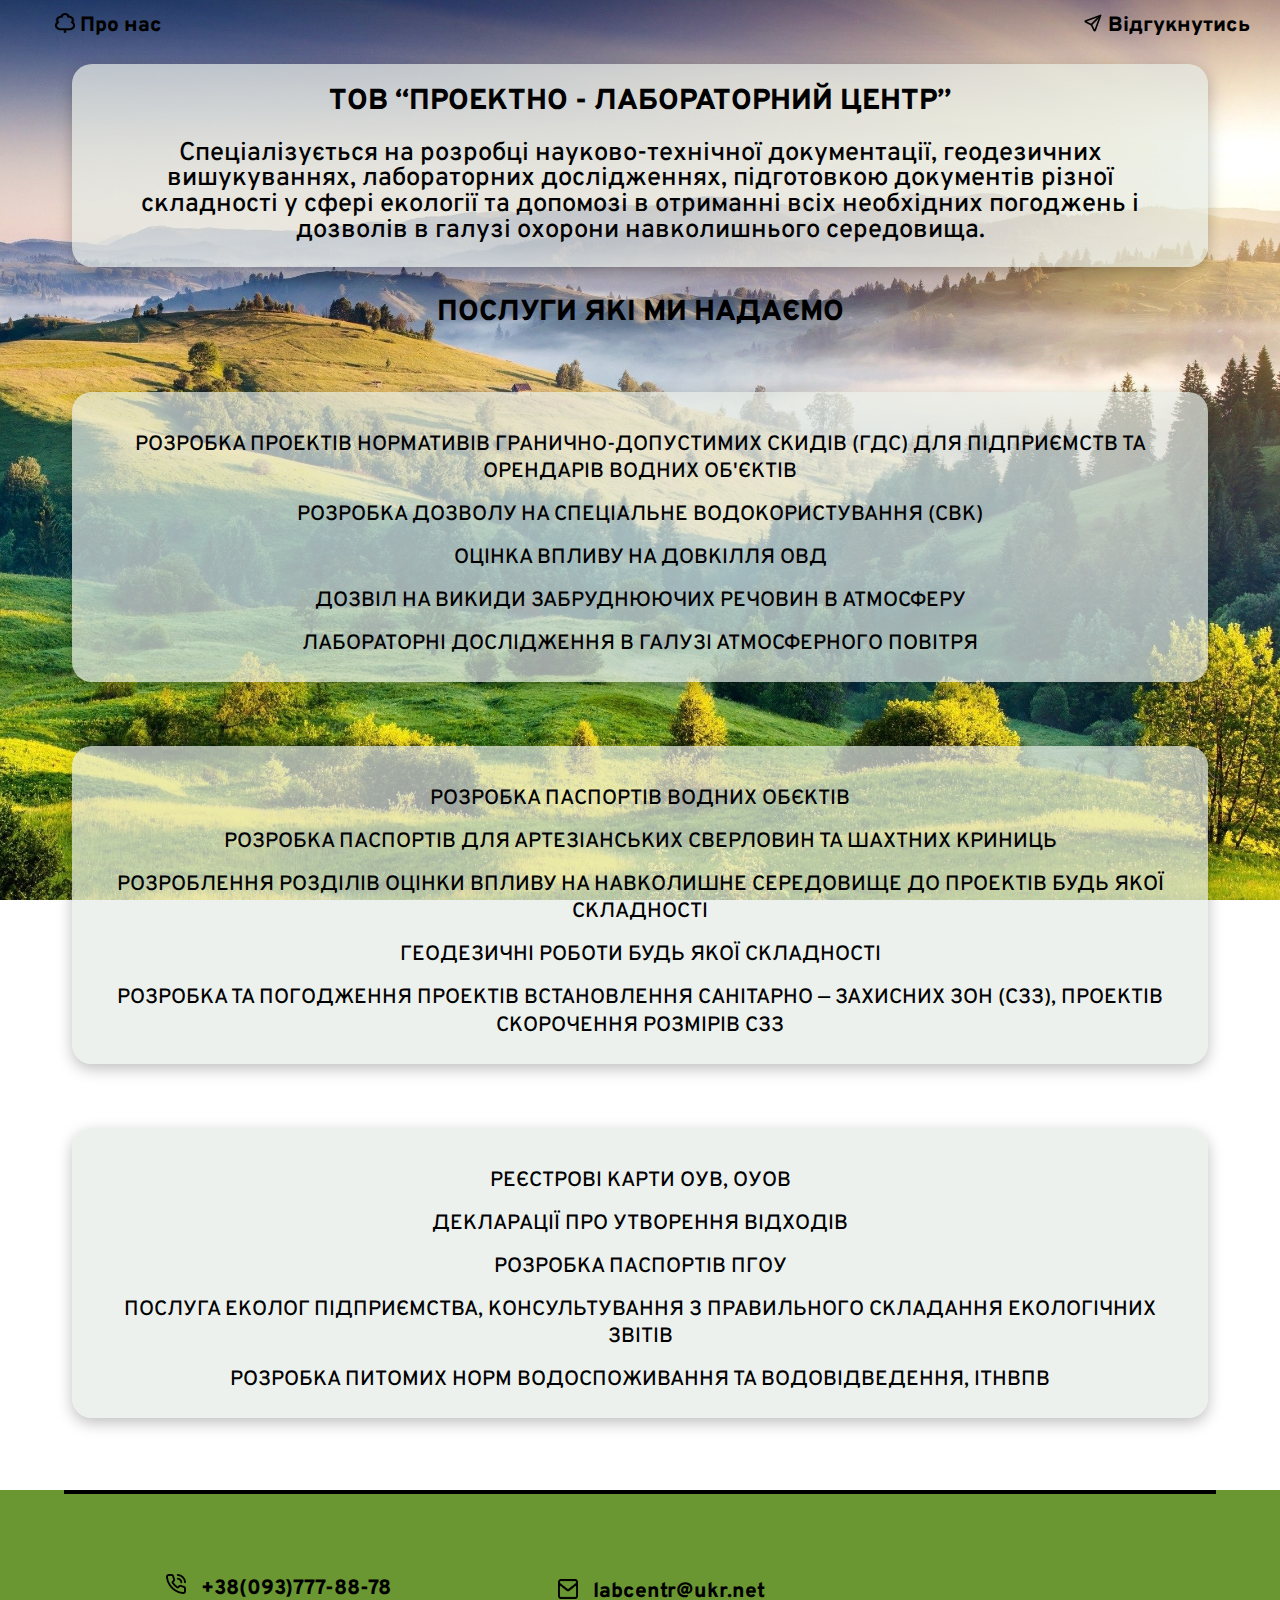
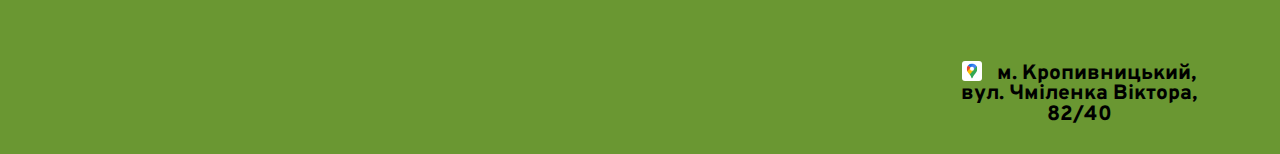
<file: index.html>
<!DOCTYPE html>
<html lang="en">
<head>
    <meta charset="UTF-8">
    <meta http-equiv="X-UA-Compatible" content="IE=edge">
    <meta name="viewport" content="width=device-width, initial-scale=1.0">
    <meta name = "description" content="«Проектно - лабораторний центр» пропонує широкий спектр послуг, пов'язаних з екологічними дослідженнями, геодезичними вивченнями та підготовкою документації. Ми спеціалізуємося на наданні рішень для отримання необхідних дозволів та узгоджень, пов'язаних з охороною довкілля. Зв'яжіться 
    з нами за телефоном +38(099)241-76-86 або labcentr@ukr.net для отримання професійної консультації."/>
    <meta name = "keywords" content="Лабораторній центр, Кропивницький, РОЗРОБКА ПРОЕКТІВ НОРМАТИВІВ ГРАНИЧНО-ДОПУСТИМИХ СКИДІВ (ГДС) ДЛЯ ПІДПРИЄМСТВ ТА ОРЕНДАРІВ ВОДНИХ ОБ'ЄКТІВ, РОЗРОБКА ДОЗВОЛУ НА СПЕЦІАЛЬНЕ ВОДОКОРИСТУВАННЯ (СВК), ОЦІНКА ВПЛИВУ НА ДОВКІЛЛЯ ОВД,
    ДОЗВІЛ НА ВИКИДИ ЗАБРУДНЮЮЧИХ РЕЧОВИН В АТМОСФЕРУ, ЛАБОРАТОРНІ ДОСЛІДЖЕННЯ В ГАЛУЗІ АТМОСФЕРНОГО ПОВІТРЯ, РОЗРОБКА ПАСПОРТІВ ВОДНИХ ОБЄКТІВ, РОЗРОБКА ПАСПОРТІВ ДЛЯ АРТЕЗІАНСЬКИХ СВЕРЛОВИН ТА ШАХТНИХ КРИНИЦЬ, РОЗРОБЛЕННЯ РОЗДІЛІВ ОЦІНКИ ВПЛИВУ НА НАВКОЛИШНЕ СЕРЕДОВИЩЕ ДО ПРОЕКТІВ БУДЬ ЯКОЇ СКЛАДНОСТІ, 
    ГЕОДЕЗИЧНІ РОБОТИ БУДЬ ЯКОЇ СКЛАДНОСТІ, РОЗРОБКА ТА ПОГОДЖЕННЯ ПРОЕКТІВ ВСТАНОВЛЕННЯ САНІТАРНО — ЗАХИСНИХ ЗОН (СЗЗ), ПРОЕКТІВ СКОРОЧЕННЯ РОЗМІРІВ СЗЗ, РЕЄСТРОВІ КАРТИ ОУВ, ОУОВ, ДЕКЛАРАЦІЇ ПРО УТВОРЕННЯ ВІДХОДІВ, РОЗРОБКА ПАСПОРТІВ ПГОУ, 
    ПОСЛУГА ЕКОЛОГ ПІДПРИЄМСТВА, КОНСУЛЬТУВАННЯ З ПРАВИЛЬНОГО СКЛАДАННЯ ЕКОЛОГІЧНИХ ЗВІТІВ, РОЗРОБКА ПИТОМИХ НОРМ ВОДОСПОЖИВАННЯ ТА ВОДОВІДВЕДЕННЯ, ІТНВПВ, лабораторні дослідження в галузі екології, розробка науково-технічної документації,
    геодезичні вишукування, отримання дозволів в галузі охорони навколишнього середовища, розробка проектів нормативів ГДС, розробка дозволу на спеціальне водокористування, оцінка впливу на довкілля ОВД, дозвіл на викиди забруднюючих речовин в атмосферу,
    лабораторні дослідження в галузі атмосферного повітря, розробка паспортів водних об'єктів, розробка паспортів для артезіанських свердловин та шахтних криниць, розроблення розділів оцінки впливу на навколишнє середовище до проектів будь-якої складності,
    геодезичні роботи, розробка та погодження проектів встановлення санітарно-захисних зон (СЗЗ), реєстрові карти ОУВ, ОУОВ, декларації про утворення відходів, розробка паспортів ПГОУ, екологічна послуга для підприємств, консультування з правильного складання екологічних звітів,
    розробка питомих норм водоспоживання та водовідведення, ІТНВПВ,
    Викиди, Дозвіл на викиди, гдв, заміри, виміри, заміри на межі сзз, заміри стаціонарних джерел, метан, заміри метан, виміри метан, геодезичні визначення, геодезія, винесення в натуру, екоаудит, оцінка впливу на довкілля, повідомлення з оцінки впливу на довкілля, 
    планована діяльність,  спец водокористування, ГДС, Документ ГДС, Гранично допустимий скид, Дозвіл на спеціальне водокористування,  Паспорт на свердловину,  Буріння свердловин,  Тампонаж свердловин,  Сео,  Стратегічна екологічна оцінка,  Паспорт водного об’єкта, 
    Паспорта водних об’єктів, Проектні роботи, Проекти зон санітарної охорони, СЗЗ, Коригування сзз, Лабораторні дослідження, Стоки, Скиди, Лаб дослідження скиду, Лаб дослідження підземних вод, Підземні води, Дослідження якості води, Паспорта відходів, 
    Паспорт відходу, Інвентаризація відходів, Реєстрові карти, Зміни до реєстрових карт, Паспорт мвв, Зміни до паспорту МВВ."/>
    <title>Labcentr</title>
    <link rel="stylesheet" href="./css/reset.css">
    <link rel="stylesheet" href="./css/styles.css">
    
    <link rel="preconnect" href="https://fonts.googleapis.com">
    <link rel="preconnect" href="https://fonts.gstatic.com" crossorigin>
    <link href="https://fonts.googleapis.com/css2?family=Overpass:wght@500;800&display=swap" rel="stylesheet">    

    <link rel="icon" href="img\Icon_deciduous-tree.1720x2048.png"
    type="image/png">

    <meta name="google-site-verification" content="aJKj0kPDYqM-jrEsECKhdVgSHTgt7qyT6at_kKaAMf8" />
    
</head>

<body>

    <header class="btn-toolbar">

        <div role="group" class="btn-group" style="text-align: center;">

            <a class="pronas" id="launch-btn" href="info.html">
                
                <img class="tree_img" src="img\tree-deciduous.1751x2048.png" alt="tree">
                
                Про нас
                
            </a>

            <button class="vidgyknytis" id="open-form-modal-btn">

                <img class="send_img" src="img\send.svg" alt="send">
                
                Відгукнутись

            </button>

        </div>

    </header>

    <main>

        <section class="main-page">

            <div class="info_0">

                <h1>

                    ТОВ “ПРОЕКТНО - ЛАБОРАТОРНИЙ ЦЕНТР”

                </h1>
                
                <p class="p1">

                    Спеціалізується на розробці науково-технічної документації,
                    геодезичних вишукуваннях, лабораторних дослідженнях, 
                    підготовкою документів різної складності у сфері екології та допомозі в отриманні
                    всіх необхідних погоджень i дозволів в галузі охорони навколишнього середовища.

                </p>

            </div>

        </section> 
        
        <section class="poslygi_">

                <div class="poslygi">

                    <div class="nadsnya">

                        <h4>

                            ПОСЛУГИ ЯКІ МИ НАДАЄМО

                        </h4>

                    </div>

                    <div class="info_1">

                        <h3>

                            РОЗРОБКА ПРОЕКТІВ НОРМАТИВІВ ГРАНИЧНО-ДОПУСТИМИХ СКИДІВ (ГДС) ДЛЯ ПІДПРИЄМСТВ ТА ОРЕНДАРІВ ВОДНИХ ОБ'ЄКТІВ

                        </h3>

                        <h3>

                            РОЗРОБКА ДОЗВОЛУ НА СПЕЦІАЛЬНЕ ВОДОКОРИСТУВАННЯ (СВК)

                        </h3>

                        <h3>

                            ОЦІНКА ВПЛИВУ НА ДОВКІЛЛЯ ОВД
                            
                        </h3>

                        <h3>

                            ДОЗВІЛ НА ВИКИДИ ЗАБРУДНЮЮЧИХ РЕЧОВИН В АТМОСФЕРУ

                        </h3>

                        <h3>
                            
                        ЛАБОРАТОРНІ ДОСЛІДЖЕННЯ В ГАЛУЗІ АТМОСФЕРНОГО ПОВІТРЯ

                        </h3>

                    </div>

                    <div class="info_2">

                        <h3>

                            РОЗРОБКА ПАСПОРТІВ ВОДНИХ ОБЄКТІВ

                        </h3>
                    
                        <h3>

                            РОЗРОБКА ПАСПОРТІВ ДЛЯ АРТЕЗІАНСЬКИХ СВЕРЛОВИН ТА ШАХТНИХ КРИНИЦЬ

                        </h3>

                        <h3>

                            РОЗРОБЛЕННЯ РОЗДІЛІВ ОЦІНКИ ВПЛИВУ НА НАВКОЛИШНЕ СЕРЕДОВИЩЕ ДО ПРОЕКТІВ БУДЬ ЯКОЇ СКЛАДНОСТІ

                        </h3>

                        <h3>

                            ГЕОДЕЗИЧНІ РОБОТИ БУДЬ ЯКОЇ СКЛАДНОСТІ

                        </h3>

                        <h3>

                            РОЗРОБКА ТА ПОГОДЖЕННЯ ПРОЕКТІВ ВСТАНОВЛЕННЯ САНІТАРНО — ЗАХИСНИХ ЗОН (СЗЗ), ПРОЕКТІВ СКОРОЧЕННЯ РОЗМІРІВ СЗЗ

                        </h3>

                    </div>

                    <div class="info_3">

                        <h3>
                            
                            РЕЄСТРОВІ КАРТИ ОУВ, ОУОВ

                        </h3>

                        <h3>

                            ДЕКЛАРАЦІЇ ПРО УТВОРЕННЯ ВІДХОДІВ

                        </h3>

                        <h3>

                            РОЗРОБКА ПАСПОРТІВ ПГОУ

                        </h3>

                        <h3>

                            ПОСЛУГА ЕКОЛОГ ПІДПРИЄМСТВА, КОНСУЛЬТУВАННЯ З ПРАВИЛЬНОГО СКЛАДАННЯ ЕКОЛОГІЧНИХ ЗВІТІВ

                        </h3>

                        <h3>

                            РОЗРОБКА ПИТОМИХ НОРМ ВОДОСПОЖИВАННЯ ТА ВОДОВІДВЕДЕННЯ, ІТНВПВ

                        </h3>

                    </div>

                </div>

        </section>

    </main>

    <footer class="buttom-hood">

        <div class="line_0"></div>

        <div class="contact_contener">

            <div class="phone">

                <p>

                    <img class="phone_img" src="img\phone-call.2048x2048.png" alt="">
                    &nbsp; +38(093)777-88-78

                </p>

            </div>

            <div class="mail">

                <p>

                    <img class="mail_img" src="img\mail.png" alt=""> &nbsp;  labcentr@ukr.net

                </p>

            </div>
                
            <div class="google_maps">
                
                <p class="p">
                    
                    <iframe class="map_html" src="https://www.google.com/maps/embed?pb=!1m18!1m12!1m3!1d5286.5448199054335!2d32.25907022776193!3d48.508842417018926!2m3!1f0!2f0!3f0!3m2!1i1024!2i768!4f13.1!3m3!1m2!1s0x40d042afa3f8ac31%3A0xf3257078deba5c35!2sBarva!5e0!3m2!1sru!2sua!4v1681482058688!5m2!1sru!2sua" width="600" height="450" style="border:0;" allowfullscreen="" loading="lazy" referrerpolicy="no-referrer-when-downgrade"></iframe>
                    
                    <br> 

                    <img class="google_map_icon" src="img\google-maps.svg" alt=""> &nbsp; м. Кропивницький, <br> вул. Чміленка Віктора, 82/40

                </p>

            </div>

        </div>

    </footer>

    <div class="modal-bgd " id="form-modal">
    
        <div class="modal-form-container">

            <form action="#" class="modal-form" data-netlify="true" id="form">

                <button class="close-btn">x</button>

                <h4 class="modal-form-title">Для замовлення послуги</h4>

                <p class="modal-form-descr">заповныть форму</p>


                <div class="modal-form-field">

                    <label for="user-name" class="modal-field-name">Ваше ім'я :</label>

                    <input type="text" class="modal-field-input" id="user-name" name="Name" required>

                </div>

                <div class="modal-form-field">

                    <label for="user-number" class="modal-field-name">Контактний номер телефону :</label>

                    <input type="tel" class="modal-field-input" id="user-number" name="number" required pattern="\+38\d{10}" value="+38">

                </div>

                <div class="modal-form-field_1">

                    <label for="poslyga" class="modal-field-name">Яку послугу хоче замовити :</label>

                    <input requited type="text" class="modal-field-input" id="poslygal" name="poslyga" list="poslyga_0" required>

                    <datalist id="poslyga_0">

                        <option value="Розробка проектів нормативів гранично-допустимих скидів (ГДС)">
                        <option value="Розробка дозволу на спеціальне водокористування (СВК)">
                        <option value="Оцінка впливу на довкілля ОВД">
                        <option value="Дозвіл на викиди забруднюючих речовин в атмосферу">
                        <option value="Лабораторні дослідження в галузі атмосферного повітря">
                        <option value="Розробка паспортів водних об'єктів.">
                        <option value="Розробка паспортів для артезіанських сверловин та шахтних криниць">
                        <option value="Розроблення розділів оцінки впливу на навколишнє середовище до проектів будь-якої складності">
                        <option value="Геодезичні роботи будь-якої складності">
                        <option value="Розробка та погодження проектів встановлення санітарно-захисних зон (СЗЗ), проектів скорочення розмірів СЗЗ">
                        <option value="Реєстрові карти ОУВ, ОУОВ">
                        <option value="Декларації про утворення відходів">
                        <option value="Розробка паспортів ПГОУ">
                        <option value="Послуга еколога підприємства, консультування з правильного складання екологічних звітів">
                        <option value="Розробка питомих норм водоспоживання та водовідведення, ІТНВПВ">

                    </datalist>

                </div>


                <button class="modal-form-button" id="launch-btn">Відправити заявку</button>

            </form>

        </div>

    </div>

    <div class="modal-bgd " id="success-modal">

        <div class="modal-form modal-form-container">

            <button class="close-btn">x</button>
    
            <h4 class="modal-form-title">Дякуємо, ваша заявка відправлена</h4>
            
            <p class="modal-form-descr modal-descr">З вами зв'яжуться за вашим контактним номером</p>
    
        </div>
    
    </div>

    <script src="scripts/scripts.js"></script>
</body>
</html>
</file>
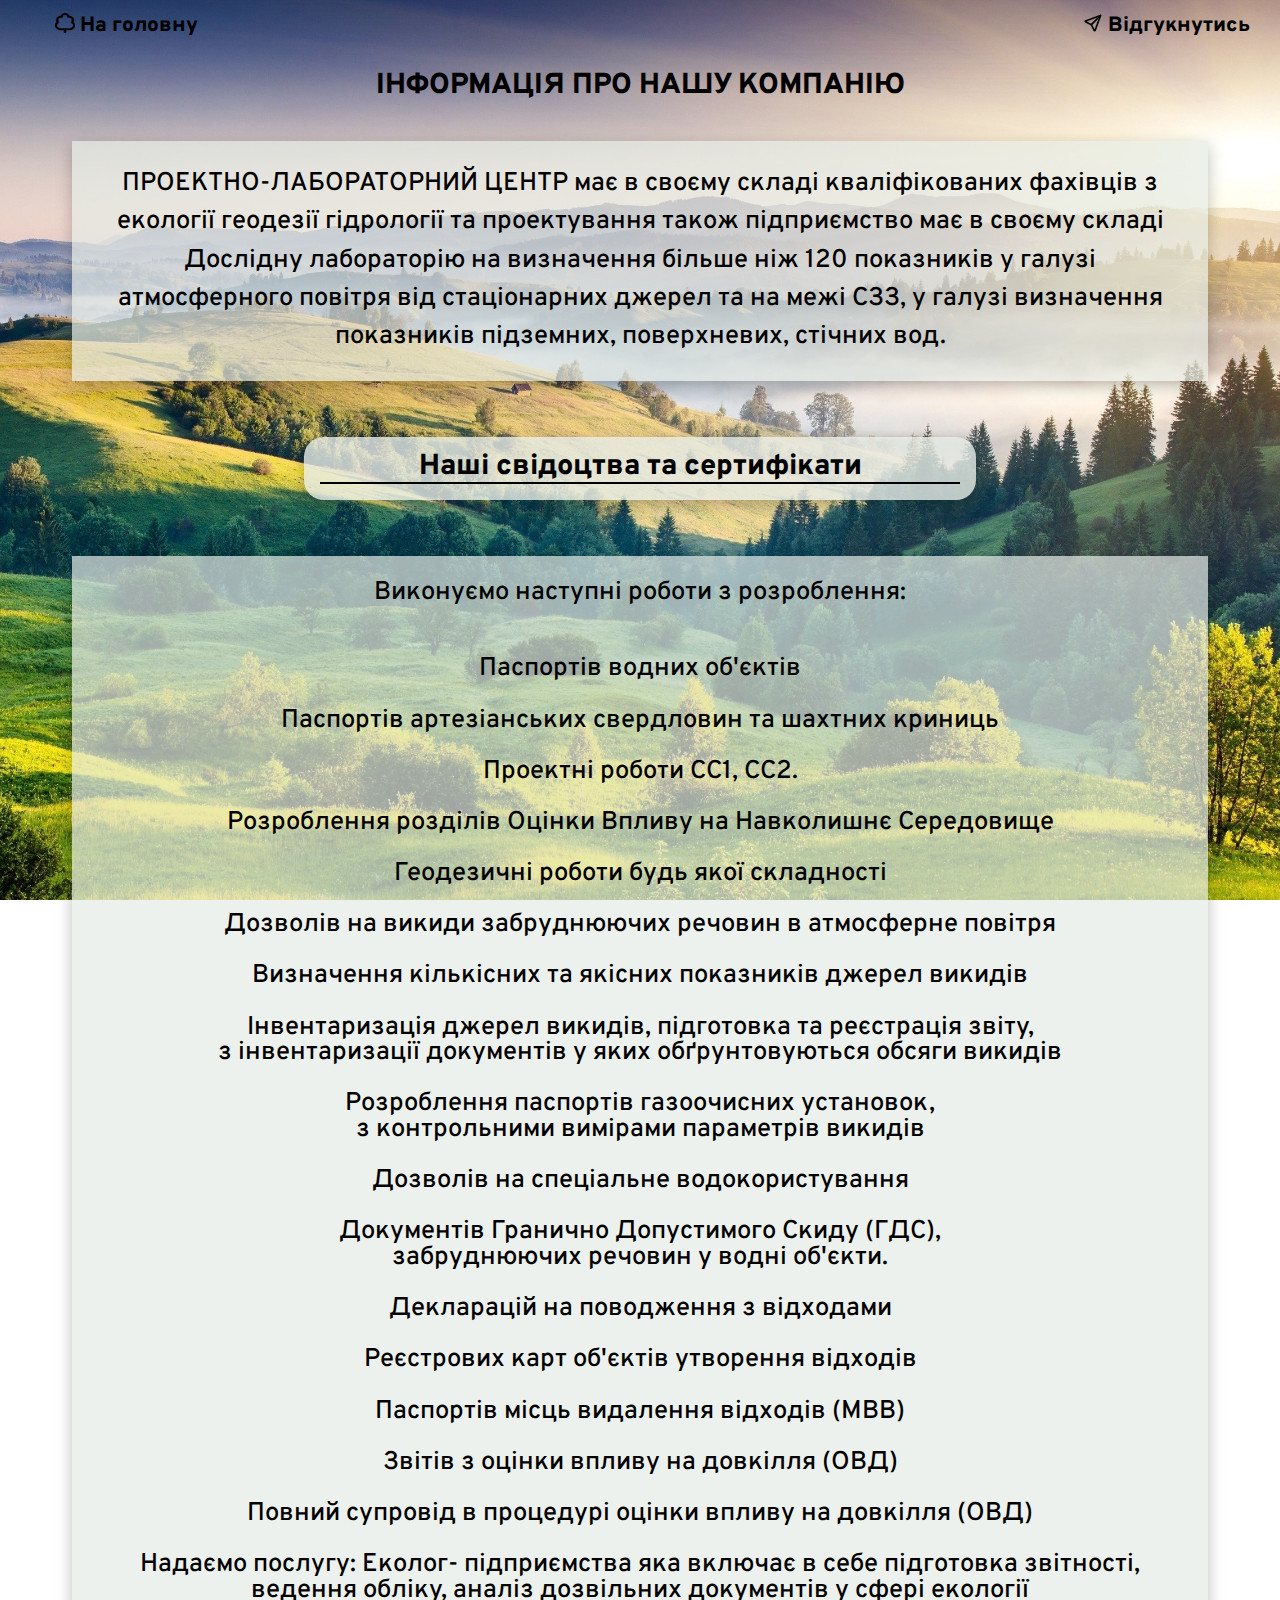
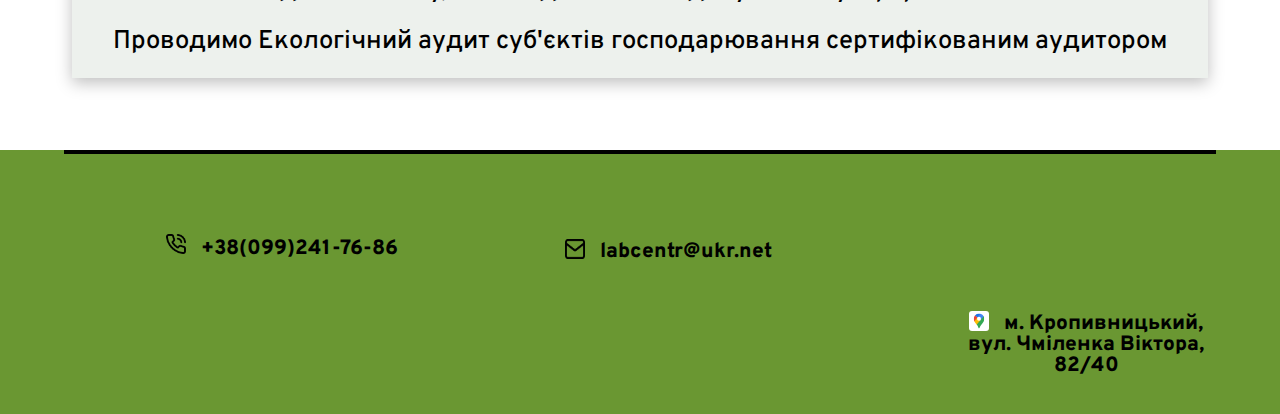
<file: info.html>
<!DOCTYPE html>
<html lang="en">
<head>
    <meta charset="UTF-8">
    <meta http-equiv="X-UA-Compatible" content="IE=edge">
    <meta name="viewport" content="width=device-width, initial-scale=1.0">
    <meta name = "description" content="«Проектно - лабораторний центр» пропонує широкий спектр послуг, пов'язаних з екологічними дослідженнями, геодезичними вивченнями та підготовкою документації. Ми спеціалізуємося на наданні рішень для отримання необхідних дозволів та узгоджень, пов'язаних з охороною довкілля. Зв'яжіться 
    з нами за телефоном +38(099)241-76-86 або labcentr@ukr.net для отримання професійної консультації."/>
    <meta name = "keywords" content="Лабораторній центр, Кропивницький, Кіровоград, Лабораторія Кіровоград, Лабораторія Кропивницький, РОЗРОБКА ПРОЕКТІВ НОРМАТИВІВ ГРАНИЧНО-ДОПУСТИМИХ СКИДІВ (ГДС) ДЛЯ ПІДПРИЄМСТВ ТА ОРЕНДАРІВ ВОДНИХ ОБ'ЄКТІВ, РОЗРОБКА ДОЗВОЛУ НА СПЕЦІАЛЬНЕ ВОДОКОРИСТУВАННЯ (СВК), ОЦІНКА ВПЛИВУ НА ДОВКІЛЛЯ ОВД,
    ДОЗВІЛ НА ВИКИДИ ЗАБРУДНЮЮЧИХ РЕЧОВИН В АТМОСФЕРУ, ЛАБОРАТОРНІ ДОСЛІДЖЕННЯ В ГАЛУЗІ АТМОСФЕРНОГО ПОВІТРЯ, РОЗРОБКА ПАСПОРТІВ ВОДНИХ ОБЄКТІВ, РОЗРОБКА ПАСПОРТІВ ДЛЯ АРТЕЗІАНСЬКИХ СВЕРЛОВИН ТА ШАХТНИХ КРИНИЦЬ, РОЗРОБЛЕННЯ РОЗДІЛІВ ОЦІНКИ ВПЛИВУ НА НАВКОЛИШНЕ СЕРЕДОВИЩЕ ДО ПРОЕКТІВ БУДЬ ЯКОЇ СКЛАДНОСТІ, 
    ГЕОДЕЗИЧНІ РОБОТИ БУДЬ ЯКОЇ СКЛАДНОСТІ, РОЗРОБКА ТА ПОГОДЖЕННЯ ПРОЕКТІВ ВСТАНОВЛЕННЯ САНІТАРНО — ЗАХИСНИХ ЗОН (СЗЗ), ПРОЕКТІВ СКОРОЧЕННЯ РОЗМІРІВ СЗЗ, РЕЄСТРОВІ КАРТИ ОУВ, ОУОВ, ДЕКЛАРАЦІЇ ПРО УТВОРЕННЯ ВІДХОДІВ, РОЗРОБКА ПАСПОРТІВ ПГОУ, 
    ПОСЛУГА ЕКОЛОГ ПІДПРИЄМСТВА, КОНСУЛЬТУВАННЯ З ПРАВИЛЬНОГО СКЛАДАННЯ ЕКОЛОГІЧНИХ ЗВІТІВ, РОЗРОБКА ПИТОМИХ НОРМ ВОДОСПОЖИВАННЯ ТА ВОДОВІДВЕДЕННЯ, ІТНВПВ, лабораторні дослідження в галузі екології, розробка науково-технічної документації,
    геодезичні вишукування, отримання дозволів в галузі охорони навколишнього середовища, розробка проектів нормативів ГДС, розробка дозволу на спеціальне водокористування, оцінка впливу на довкілля ОВД, дозвіл на викиди забруднюючих речовин в атмосферу,
    лабораторні дослідження в галузі атмосферного повітря, розробка паспортів водних об'єктів, розробка паспортів для артезіанських свердловин та шахтних криниць, розроблення розділів оцінки впливу на навколишнє середовище до проектів будь-якої складності,
    геодезичні роботи, розробка та погодження проектів встановлення санітарно-захисних зон (СЗЗ), реєстрові карти ОУВ, ОУОВ, декларації про утворення відходів, розробка паспортів ПГОУ, екологічна послуга для підприємств, консультування з правильного складання екологічних звітів,
    розробка питомих норм водоспоживання та водовідведення, ІТНВПВ."/>
    <title>Labcentr</title>
    <link rel="stylesheet" href="./css/reset.css">
    <link rel="stylesheet" href="./css/styles.css">
    
    <link rel="preconnect" href="https://fonts.googleapis.com">
    <link rel="preconnect" href="https://fonts.gstatic.com" crossorigin>
    <link href="https://fonts.googleapis.com/css2?family=Overpass:wght@500;800&display=swap" rel="stylesheet">    

    <link rel="icon" href="img\Icon_deciduous-tree.1720x2048.png"
    type="image/png">

</head>
<body>

    <header class="btn-toolbar_1">

        <div role="group" class="btn-group" style="text-align: center;">

            <a class="to_main-page" id="launch-btn" href="index.html">
                
                <img class="tree_img" src="img\tree-deciduous.1751x2048.png" alt="tree">
                
                На головну 
                
            </a>

            <button class="vidgyknytis" id="open-form-modal-btn">

                <img class="send_img" src="img\send.svg" alt="send">
                
                Відгукнутись

            </button>

        </div>

    </header>

    <main>

        <div class="info_pro_company">

            <h4>

                ІНФОРМАЦІЯ ПРО НАШУ КОМПАНІЮ

            </h4>

        </div>

        <div class="info_pro_company_0">

            <p class="p1">

                ПРОЕКТНО-ЛАБОРАТОРНИЙ ЦЕНТР має в своєму складі
                кваліфікованих фахівців з екології геодезії гідрології та проектування
                також підприємство має в своєму складі Дослідну лабораторію на
                визначення більше ніж 120 показників у галузі атмосферного повітря від
                стаціонарних джерел та на межі СЗЗ, у галузі визначення показників
                підземних, поверхневих, стічних вод.

            </p>

        </div>

        <a class="sertefikaty" id="open-form-modal-btn" href="https://drive.google.com/file/d/1x2UiIe51gljyyQiCU00zrJXGjSXEyjjm/view?usp=share_link">
            
            Наші свідоцтва та сертифікати

            <div class="line_1"></div>

        </a>
    
        <div class="info_pro_company_0">

            <p class="p2">

                Виконуємо наступні роботи з розроблення:
                <br>
                <br>
                <br>
                Паспортів водних об'єктів<br><br>
                Паспортів артезіанських свердловин та шахтних криниць<br><br>
                Проектні роботи СС1, СС2.<br><br>
                Розроблення розділів Оцінки Впливу на Навколишнє Середовище<br><br>
                Геодезичні роботи будь якої складності<br><br>
                Дозволів на викиди забруднюючих речовин в атмосферне повітря<br><br>
                Визначення кількісних та якісних показників джерел викидів<br><br>
                Інвентаризація джерел викидів, підготовка та реєстрація звіту,<br> 
                з інвентаризації документів у яких обґрунтовуються обсяги викидів<br><br>
                Розроблення паспортів газоочисних установок, <br>
                з контрольними вимірами параметрів викидів<br><br>
                Дозволів на спеціальне водокористування<br><br>
                Документів Гранично Допустимого Скиду (ГДС), <br>
                забруднюючих речовин у водні об'єкти.<br><br>
                Декларацій на поводження з відходами<br><br>
                Реєстрових карт об'єктів утворення відходів<br><br>
                Паспортів місць видалення відходів (МВВ)<br><br>
                Звітів з оцінки впливу на довкілля (ОВД)<br><br>
                Повний супровід в процедурі оцінки впливу на довкілля (ОВД)<br><br>
                Надаємо послугу: Еколог- підприємства яка включає в себе підготовка звітності, <br>
                ведення обліку, аналіз дозвільних документів у сфері екології<br><br>
                Проводимо Екологічний аудит суб'єктів господарювання
                сертифікованим аудитором

            </p>

        </div>
        
    </main>   

    <footer class="buttom-hood">

        <div class="line_0"></div>

        <div class="contact_contener">

            <div class="phone">

                <p>

                    <img class="phone_img" src="img\phone-call.2048x2048.png" alt="">
                    &nbsp; +38(099)241-76-86

                </p>

            </div>

            <div class="mail">

                <p>

                    <img class="mail_img" src="img\mail.png" alt=""> &nbsp;  labcentr@ukr.net

                </p>

            </div>
                
            <div class="google_maps">
                
                <p class="p">
                    
                    <iframe src="https://www.google.com/maps/embed?pb=!1m14!1m8!1m3!1d700.1056300316008!2d32.26587792654538!3d48.50933113563207!3m2!1i1024!2i768!4f13.1!3m3!1m2!1s0x40d042afa6aa2c0f%3A0x9667f7c2488dbc7c!2z0JPQsNC70LXQvdGC0LjQvdCwINCQ0YPQtNC40YLQvtGB0LrQsNGPINCk0LjRgNC80LA!5e0!3m2!1suk!2sua!4v1675630559585!5m2!1suk!2sua"></iframe>
                    
                    <br> 

                    <img class="google_map_icon" src="img\google-maps.svg" alt=""> &nbsp; м. Кропивницький, <br> вул. Чміленка Віктора, 82/40

                </p>

            </div>

        </div>

    </footer>

    <div class="modal-bgd " id="form-modal">
    
        <div class="modal-form-container">

            <form action="#" class="modal-form" data-netlify="true" id="form">

                <button class="close-btn">x</button>

                <h4 class="modal-form-title">Для замовлення послуги</h4>

                <p class="modal-form-descr">заповныть форму</p>


                <div class="modal-form-field">

                    <label for="user-name" class="modal-field-name">Ваше ім'я :</label>

                    <input type="text" class="modal-field-input" id="user-name" name="Name" required>

                </div>

                <div class="modal-form-field">

                    <label for="user-number" class="modal-field-name">Контактний номер телефону :</label>

                    <input type="tel" class="modal-field-input" id="user-number" name="number" required pattern="\+38\d{10}" value="+38">

                </div>

                <div class="modal-form-field_1">

                    <label for="poslyga" class="modal-field-name">Яку послугу хоче замовити :</label>

                    <input requited type="text" class="modal-field-input" id="poslygal" name="poslyga" list="poslyga_0" required>
                    
                    <datalist id="poslyga_0">

                        <option value="Розробка проектів нормативів гранично-допустимих скидів (ГДС)">
                        <option value="Розробка дозволу на спеціальне водокористування (СВК)">
                        <option value="Оцінка впливу на довкілля ОВД">
                        <option value="Дозвіл на викиди забруднюючих речовин в атмосферу">
                        <option value="Лабораторні дослідження в галузі атмосферного повітря">
                        <option value="Розробка паспортів водних об'єктів.">
                        <option value="Розробка паспортів для артезіанських сверловин та шахтних криниць">
                        <option value="Розроблення розділів оцінки впливу на навколишнє середовище до проектів будь-якої складності">
                        <option value="Геодезичні роботи будь-якої складності">
                        <option value="Розробка та погодження проектів встановлення санітарно-захисних зон (СЗЗ), проектів скорочення розмірів СЗЗ">
                        <option value="Реєстрові карти ОУВ, ОУОВ">
                        <option value="Декларації про утворення відходів">
                        <option value="Розробка паспортів ПГОУ">
                        <option value="Послуга еколога підприємства, консультування з правильного складання екологічних звітів">
                        <option value="Розробка питомих норм водоспоживання та водовідведення, ІТНВПВ">

                    </datalist>

                </div>


                <button class="modal-form-button" id="launch-btn">Відправити заявку</button>

            </form>

        </div>

    </div>

    <div class="modal-bgd " id="success-modal">

        <div class="modal-form modal-form-container">

            <button class="close-btn">x</button>
    
            <h4 class="modal-form-title">Дякуємо, ваша заявка відправлена</h4>
            
            <p class="modal-form-descr modal-descr">З вами зв'яжуться за вашим контактним номером</p>
    
        </div>
    
    </div>

    <script src="scripts/scripts.js"></script>
</body>
</html>
</file>
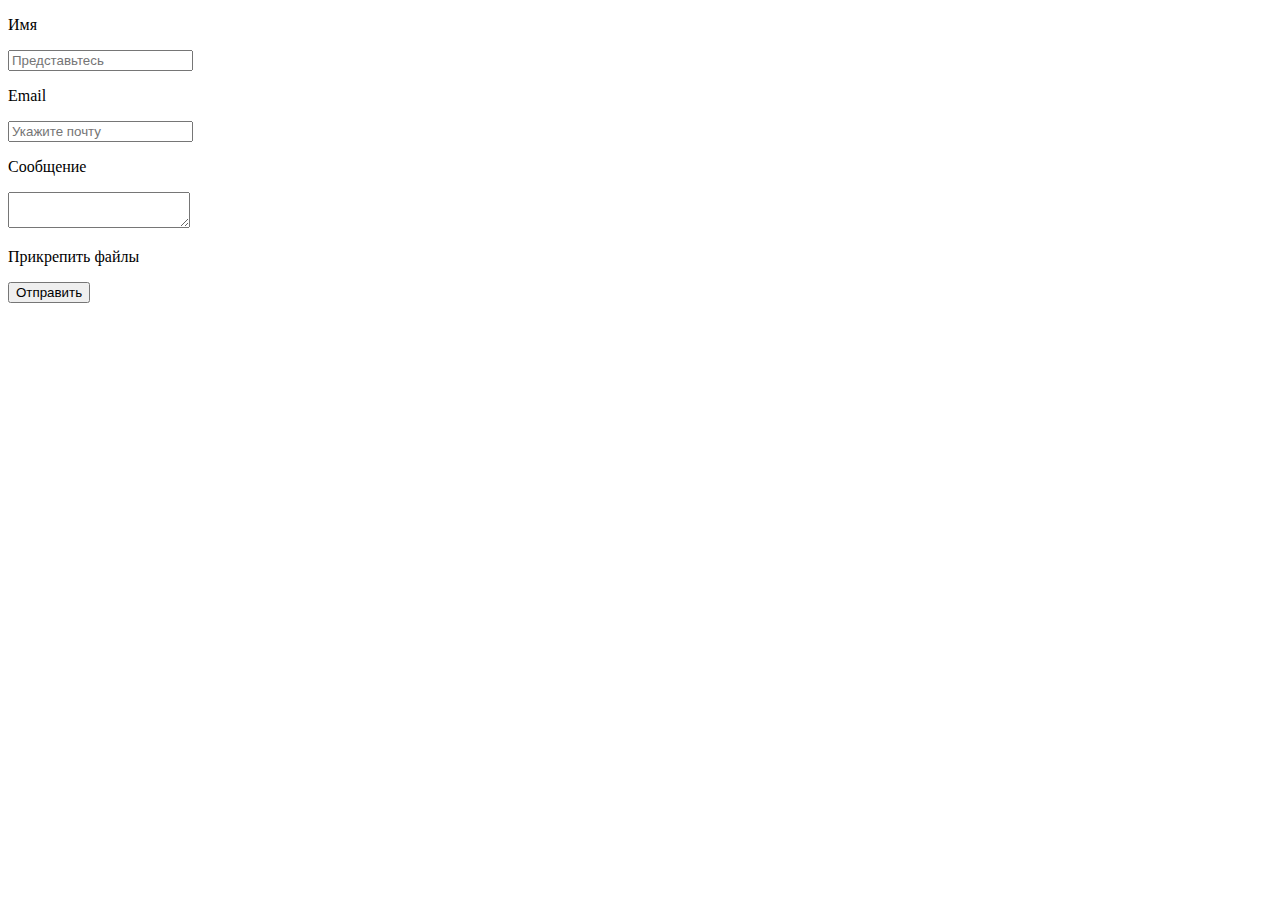
<file: sending.html>
<!DOCTYPE html>
<html lang="en">
<head>
    <meta charset="UTF-8">
    <meta http-equiv="X-UA-Compatible" content="IE=edge">
    <meta name="viewport" content="width=device-width, initial-scale=1.0">
    <title>Document</title>
</head>
<body>
    <form enctype="multipart/form-data" method="post" id="form" onsubmit="send(event, 'sendmail.php')">
        <p>Имя</p>
        <input placeholder="Представьтесь" name="name" type="text" >
        <p>Email</p>
        <input placeholder="Укажите почту" name="email" type="text" >
        <p>Сообщение</p>
        <textarea name="text"></textarea>
        <p>Прикрепить файлы</p>
        <p><input value="Отправить" type="submit"></p>
    </form>

</body>
<script>
    // Отправка данных на сервер
    function send(event, php){
    console.log("Отправка запроса");
    event.preventDefault ? event.preventDefault() : event.returnValue = false;
    var req = new XMLHttpRequest();
    req.open('POST', php, true);
    req.onload = function() {
        if (req.status >= 200 && req.status < 400) {
        json = JSON.parse(this.response); // Ебанный internet explorer 11
            console.log(json);
            
            // ЗДЕСЬ УКАЗЫВАЕМ ДЕЙСТВИЯ В СЛУЧАЕ УСПЕХА ИЛИ НЕУДАЧИ
            if (json.result == "success") {
                // Если сообщение отправлено
                alert("Сообщение отправлено");
                setTimeout(function(){
                    window.location.href = 'index.html';
                }, 5*1000);

            } else {
                // Если произошла ошибка
                alert("Ошибка. Сообщение не отправлено");
            }
        // Если не удалось связаться с php файлом
        } else {alert("Ошибка сервера. Номер: "+req.status);}}; 
    
    // Если не удалось отправить запрос. Стоит блок на хостинге
    req.onerror = function() {alert("Ошибка отправки запроса");};
    req.send(new FormData(event.target));
    }
    </script>
</html>
</file>
<file: css/styles.css>
body { 
    height: 100%;
    background: url("/img/fon1.jpg") no-repeat center center fixed;
    -webkit-background-size: cover;
    -moz-background-size: cover;
    -o-background-size: cover;
    background-size: cover;
}

.hood {
    background-color: transparent;
}

.btn-group {
    display: flex;
    justify-content: center;
}

.vidgyknytis, .pronas {
    cursor: pointer;
    font-family: 'Overpass', sans-serif;
    font-weight: 800;
    font-size: 1.3rem;
    background-color: transparent;
} 

.nadsnya {
    margin: 32px auto 0;
    background-color: transparent;
}

.info_0, .info_1, .info_2, .info_3 {
    margin: 64px auto 32px;
    border-radius: 20px;
    padding: 24px;
    width: 85%;
    max-width: 1920px;
    background-color: rgba(230, 235, 230, 0.7);
    box-shadow: 0px 5px 15px rgba(0, 0, 0, 0.25);
}


.buttom-hood{
    background-color: #6A9732;
}

.contact_contener{
    width: 100%;
    display: table;
}

.line_0{
    background-color: #000000;
}

.phone, .mail, .google_maps {
    font-weight: 500;
    font-family: 'Overpass', sans-serif;
    font-size: 1.3rem;
}

.modal-bgd{
    width: 100%;
    height: 100%;
    position: fixed;
    top: 0;
    left: 0;
    background: rgba(0, 0, 0, 0.7);
    display: flex;
    align-items: center;
    justify-content: center;
    opacity: 0;
    pointer-events: none;
    transform: all 0.3s ease-in-out;
}

.modal-form{
    display: flex;
    flex-direction: column;
    align-items: center;
}

.modal-form-container{
    background: #E6EBE6;
    padding: 32px 92px 60px 92px;
    position: relative;
}

.modal-form-title{
    color: #000000;
    font-weight: 600;
    font-size: 24px;
    line-height: 24px;
    margin: 12px 0 4px;
}

.modal-form-descr{
    color: #000000;
    font-weight: 400;
    font-size: 16px;
    line-height: 24px;
    margin-bottom: 24px;
}

.modal-form-field, .modal-form-field_1 {
    width: 100%;
    display: flex;
    flex-direction: column;
    margin-bottom: 16px;
}

.modal-field-name{
    color: #000000;
    font-weight: 400;
    font-size: 16px;
    line-height: 24px;
    margin-bottom: 8px;
}

.modal-field-input{
    color: #000000;
    border: 1px solid #E6EBE6;
    border-radius: 16px;
    height: 48px;
    font-weight: 400;
    padding: 12px 16px;
}

.modal-form-button{
    background: #E6EBE6;
    border-radius: 12px;
    padding: 12px 24px;
    font-weight: 400;
    font-size: 16px;
    line-height: 24px;
    color: #11142D;
    cursor: pointer;
    border: 0;
    margin-top: 24px;
}

.close-btn{
    color: #000000;
    position: absolute;
    right: 20px;
    top: 20px;
    font-size: 14px;
    cursor: pointer;
    border: 0;
    background: none;
}

.info-page{
    background: #ffff;
    width: 100%;
    height: 100%;
    position: fixed;
    top: 0;
    left: 0;
}

.btn-group_1{
    display: flex;
   flex-direction: row;
   justify-content: center;
   display: block;
}

.main-page{
    font-family: 'Overpass', sans-serif;
    font-weight: 800;
    font-size: 1.3rem;
    background: rgba(230, 235, 230, 0.0);;
}

.to_main-page{
    cursor: pointer;
    font-family: 'Overpass', sans-serif;
    font-weight: 800;
    font-size: 1.3rem;
    background: rgba(230, 235, 230, 0.0);;
}

.info_pro_company{
    margin: 48px auto 0;
    padding: 24px;
    width: 70%;
    max-width: 1920px;
    background: rgba(230, 235, 230, 0.0);

}

.info_pro_company_0{
    margin: 16px auto 0;
    line-height: 1.5;
    padding: 24px;
    width: 85%;
    max-width: 1920px;
    background: rgba(230, 235, 230, 0.7);
    box-shadow: 0px 5px 15px rgba(0, 0, 0, 0.25);
}


.sertefikaty{
    max-width: 640px;
    border-radius: 20px;
    cursor: pointer;
    display: block; 
    margin: 0 auto;
    margin-top: 56px;
    margin-bottom: 56px;
    padding-top: 16px;
    padding-left: 16px;
    padding-bottom: 16px;
    padding-right: 16px;
    background: rgba(230, 235, 230, 0.8);
    box-shadow: 0px 5px 15px rgba(0, 0, 0, 0.25);
    font-family: 'Overpass', sans-serif;
    font-weight: 800;
    font-size: 1.8rem;
    text-align: center; 
}

.line_1{
    height: 2px;
    width: auto;
    background-color: #000000;
}

.modal-descr{
    margin-bottom: 0;
}

.modal-active{
    opacity: 1;
    pointer-events: all;
}


.send_img{
    margin-bottom: -2px;
    height: 20px;
    width: 20px;
}

.tree_img{
    margin-bottom: -2px;
    height: 20px;
    width: 20px;
}

.map_html{
    width: 280px;
    height: 160px; 
}

.map_img{
    width: 240px;
    height: 80px;
}

.google_map_icon{
    margin-bottom: -2px;  
    height: 20px;
    width: 20px;
}

.mail_img{
    margin-bottom: -2px;  
    height: 20px;
    width: 20px;
}

.phone_img{ 
    height: 20px;
    width: 20px;
}

h1{
    font-family: 'Overpass', sans-serif;
    font-weight: 800;
    font-size: 1.8rem;
    text-align: center;
    padding-bottom: 24px;
}

h2{
    font-family: 'Overpass', sans-serif;
    text-align: center;
}

h3{
    line-height: 130%;
    font-weight: 500;
    font-family: 'Overpass', sans-serif;
    font-size: 1.3rem;
    margin-top: 16px;
    text-align: center;
}

h4{
    font-family: 'Overpass', sans-serif;
    font-weight: 800;
    font-size: 1.8rem;
    text-align: center; 
}

p{
    font-family: 'Overpass', sans-serif;
    font-weight: 800;
    font-size: 1.3rem;
}

.p1{
    font-family: 'Overpass', sans-serif;
    font-weight: 500;
    font-size: 1.6rem;
    text-align: center; 
}

.p2{
    line-height: 1;
    font-family: 'Overpass', sans-serif;
    font-weight: 500;
    font-size: 1.6rem;
    text-align: center; 
}

a {
    color: #000000;
    text-decoration: none;
}

@media (min-width: 1250px){
    .buttom-hood{
        margin: 72px auto 0 auto;
        max-width: 1920px;
        height: 264px;
        max-height: 1000;
    }
}

@media (max-width: 1249px){
    .buttom-hood{
        margin: 80px auto 0 auto;
        max-width: 100%;
        height: 110%;
    }
}

@media (min-width: 700px){
    .line_0{
        margin-left: 5%;
        width: 90%;
        height: 4px;
        max-height: 4px;
    }
}

@media (max-width: 699px){
    .line_0{
        width: 100%;
        height: 4px;
        max-height: 4px;
    }
}

@media (min-width: 1250px){
    .phone{
        text-align: center;
        vertical-align: middle;
        margin-left: 13%;
        margin-top: 80px;
        margin-bottom: 88px;
        max-width: 240px;
        max-height: 80px;
        display: inline-block;
    }
}

@media (max-width: 1249px){
    .phone{
        padding-top: 24px;
        margin: 0 auto;
        width: 240px;
        height: 10px;
        vertical-align: middle;
    }
}

@media (min-width: 1250px){
    .mail{
        text-align: center;
        vertical-align: middle;
        margin-left: 13%;
        max-width: 240px;
        max-height: 80px;
        display: inline-block;
    }
}

@media (max-width: 1249px){
    .mail{
        padding-top: 48px;
        margin: 0 auto;
        width: 216px;
        height: 10px;
        vertical-align: middle;
    }
}

@media (min-width: 1250px){
    .google_maps{  
        vertical-align: middle;
        text-align: center;
        margin-top: -112px;
        margin-left: 13%;
        max-width: 296px;
        max-height: 80px;
        display: inline-block;
    }
}

@media (max-width: 1249px){
    .google_maps{ 
        padding-top: 32px;
        margin: 0 auto;
        text-align: center;
        vertical-align: middle;
    }
}

@media (min-width: 700px){
    .vidgyknytis{
        position: absolute;
        top: 0.5%;
        right: 2%;
        border: none;
        outline: none;
        border-radius: 50%;
        padding: 8px 4px;
    }
}

@media (max-width: 699px){
    .vidgyknytis{
        padding-top: 16px;
        margin: 0 auto;
    }
}

@media (min-width: 700px){
    .pronas{
        position: absolute;
        top: 0.5%;
        left: 4%;
        border: none;
        outline: none;
        border-radius: 50%;
        padding: 8px 4px;
    }
}

@media (max-width: 699px){
    .pronas{
        padding-top: 16px;
        margin: 0 auto;
    }
}

@media (min-width: 700px){
    .to_main-page{
        position: absolute;
        top: 0.5%;
        left: 4%;
        border: none;
        outline: none;
        border-radius: 50%;
        padding: 8px 4px;
    }
}

@media (max-width: 699px){
    .to_main-page{
        padding-top: 16px;
        margin: 0 auto;
    }
}
</file>
